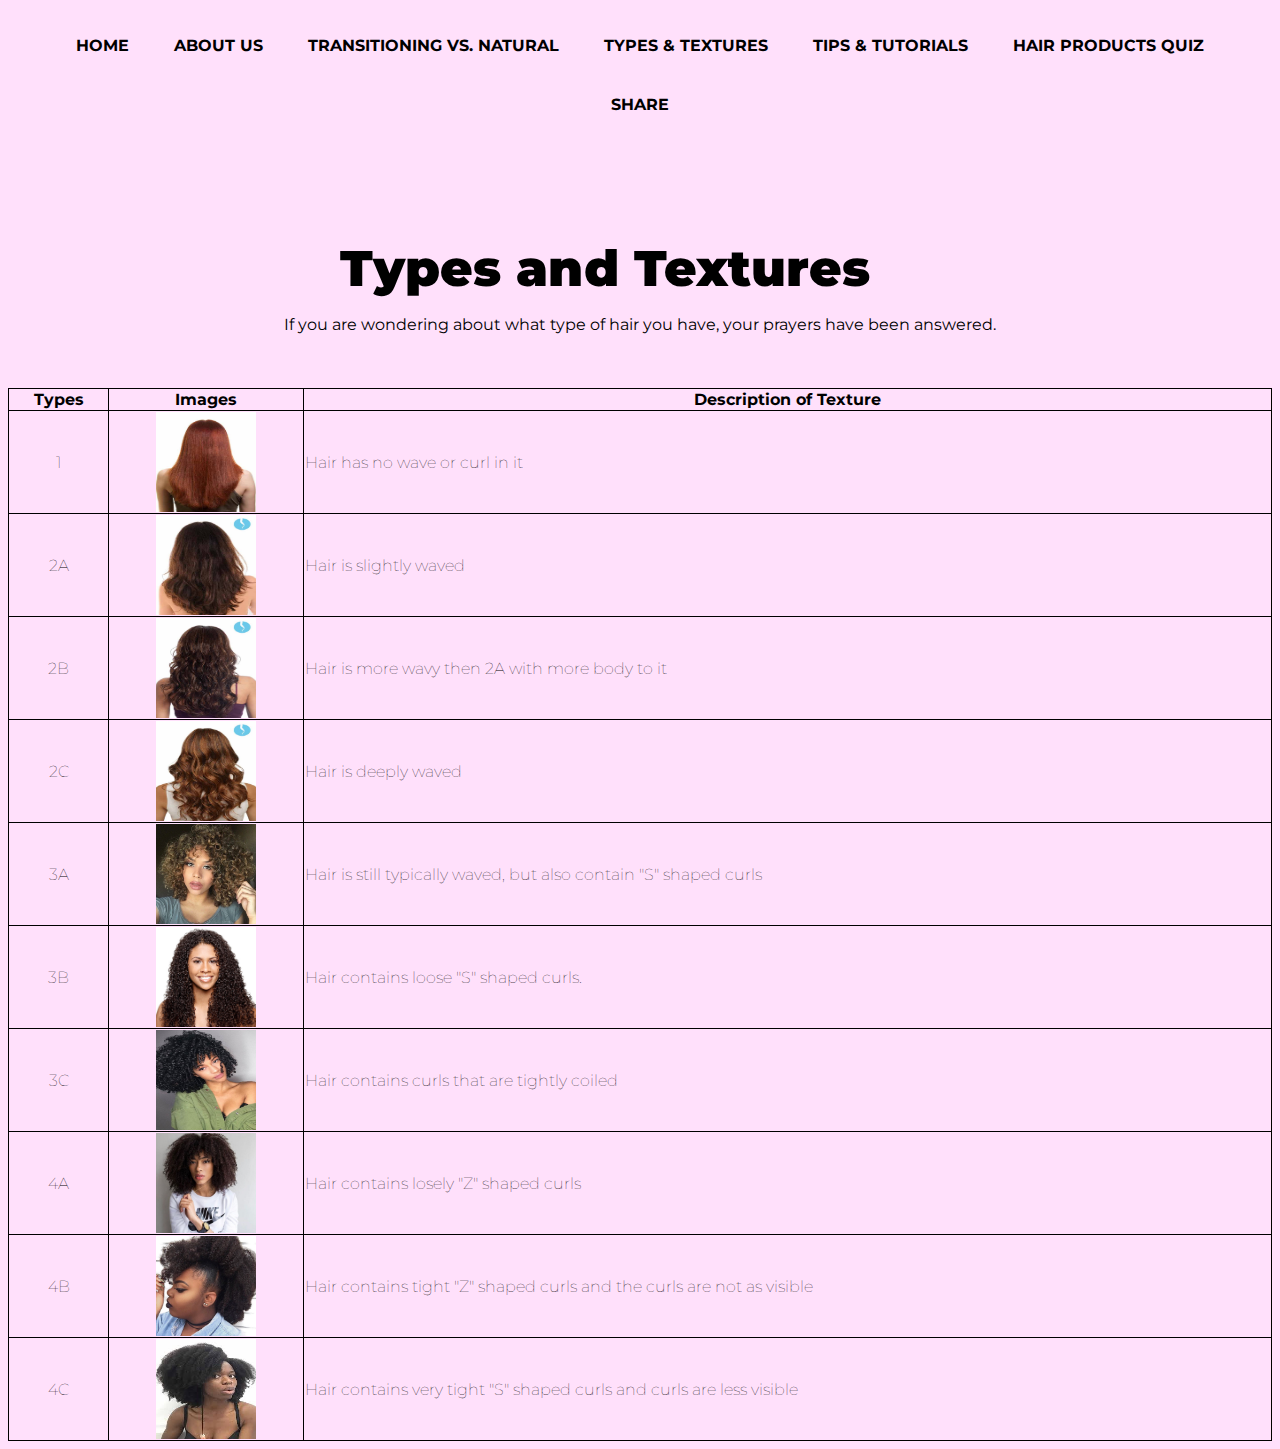
<file: 1.html>
<!DOCTYPE html>
<html>
<head>
  <link rel="stylesheet" type="text/css" href="HairForUs.css">
  <!-- This puts the tabs in the website -->
  <div class = "tabs"> <ul class = "topnav">
  </li><a href = "index.html" >HOME</a></li>
  </li><a href = "hair4you.html" >ABOUT US</a></li>
  </li><a href = "shauntihair.html" >TRANSITIONING VS. NATURAL</a></li>
  </li><a href = "1.html" >TYPES & TEXTURES</a></li>
  </li><a href = "tipsandt.html" >TIPS & TUTORIALS</a></li>
  </li><a href = "Quiz.html" >HAIR PRODUCTS QUIZ</a></li>
  </li><a href = "Share.html" >SHARE</a></li>
  </ul> </div>

      <!--Fonts-->
  <link href = "https://fonts.googleapis.com/css?family=Montserrat" rel="stylesheet">
  <title> HairForUs </title>


<style>
table, th, td {
    border: 1px solid black;
    border-collapse: collapse;
}
</style>
</head>

<script src = "HairForUs.js"> </script>

<body>

  <button onclick="topFunction()" id="myBtn" title="Go to top">Back to Top</button>

<br></br>
<br></br>
<center><h1 class="caelin"><b>Types and Textures</b> </h1></center>
</div>
<center><p>If you are wondering about what type of hair you have, your prayers have been answered.</p></center>

<br></br>
<table style="width:100%">
  <tr>
    <th>Types</th>
    <th>Images</th>
    <th>Description of Texture</th>
  </tr>
  <tr>
   <td><center> 1</center></td>
    <td> <img src="str8.jpg" alt="4c type hair" width="100" height="100" class= "center" title="https://www.curls.biz/curly-hair-type-guide.html">
      </td>
    <td>Hair has no wave or curl in it</td>
  </tr>
  <tr>
   <td><center> 2A</center></td>
    <td> <img src="2a.jpg" alt="2a hair"width="100" height="100" class= "center" title="https://www.curls.biz/curly-hair-type-guide.html"></td>
    <td>Hair is slightly waved</td>
  </tr>
  <tr>
    <td><center> 2B</center></td>
    <td><img src="2b.jpg" alt="2b hair"width="100" height="100" class= "center" title="https://www.curls.biz/curly-hair-type-guide.html"></td>
    <td>Hair is more wavy then 2A with more body to it</td>
  </tr>
  <tr>
   <td><center>2C</center></td>
    <td><img src="2c.jpg" alt="2c hair"width="100" height="100" class= "center"title="https://www.curls.biz/curly-hair-type-guide.html"></td>
    <td>Hair is deeply waved </td>
  </tr>
  <tr>
    <td> <center>3A </center></td>
    <td><img src="a3.jpg" alt="3a hair"width="100" height="100" class= "center" title="https://www.pinterest.ch/pin/419397784042169471/"></td>
    <td>Hair is still typically waved, but also contain "S" shaped curls </td>
  </tr>
  <tr>
    <td><center>3B</center></td>
    <td><img src="b3.jpg" alt="3b hair"width="100" height="100" class= "center" title="http://designessentials.com/3b-curly-with-spirals/"></td>
    <td>Hair contains loose "S" shaped curls.</td>
  </tr>
  <tr>
    <td><center>3C </center></td>
    <td><img src="c3.jpg" alt="3c hair"width="100" height="100" class= "center" title="https://www.stylecraze.com/articles/all-you-need-to-know-about-3c-hair/"></td>
    <td>Hair contains curls that are tightly coiled</td>
  </tr>
  <tr>
    <td><center>4A</center></td>
    <td><img src="a4.jpg" alt="4a hair" title="https://www.naturalhairqueen.net/4a-natural-hair/"width="100" height="100" class= "center"> </td>
    <td>Hair contains losely "Z" shaped curls</td>
  </tr>
  <tr>
    <td><center>4B</center></td>
    <td><img src="b4.jpg" alt="4a hair"width="100" height="100" class="center" title="https://www.mynaturalhairextensions.com/product/afro-kinky/"></td>
    <td>Hair contains tight "Z" shaped curls and the curls are not as visible</td>
  </tr>
  <tr>
    <td><center>4C</center></td>
    <td><img src="c4.jpg" alt="4c hair"width="100" height="100" class= "center" title="https://www.stylecraze.com/articles/all-you-need-to-know-about-4c-hair/"> </td>
    <td>Hair contains very tight "S" shaped curls and curls are less visible</td>
  </tr>
</table>

</body>
</html>
</file>
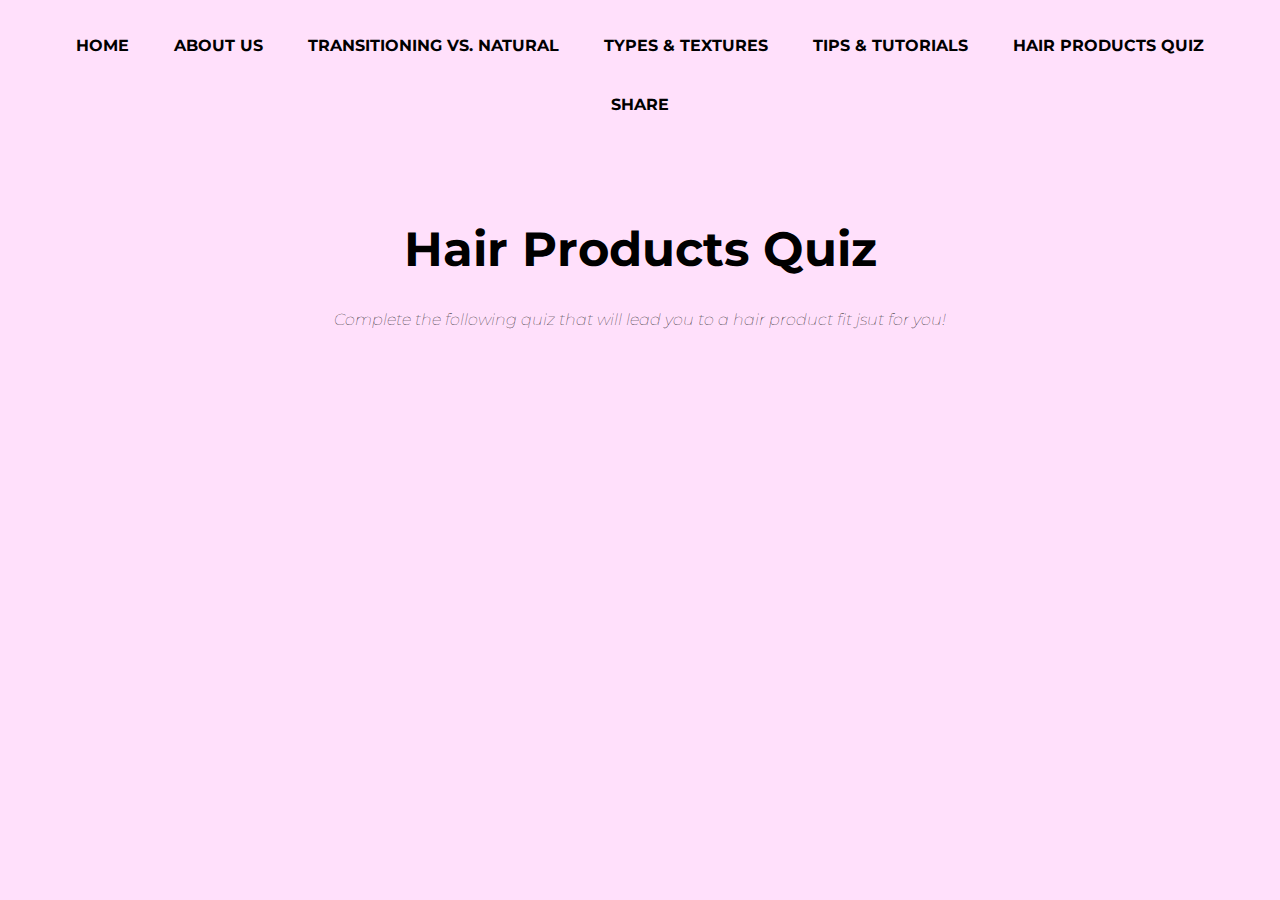
<file: Quiz.html>
<!--HTML always starts with this "HEAD" code-->
<!DOCTYPE html>
<!--Set the language to English-->
<html lang = "en">
    <head>

      <!--SLIDES-->
      <script src="HairForUs.js"></script>

      <link rel = "stylesheet" href="HairForUs.css">

      <!--Fonts-->
      <link href = "https://fonts.googleapis.com/css?family=Montserrat" rel="stylesheet">

          <!-- The Tile shows up in the tab on the browser-->
          <title> HairForUs </title>
          <!-- This puts the tabs in the website -->

          <div class = "tabs"> <ul class = "topnav">
          </li><a href = "index.html" >HOME</a></li>
          </li><a href = "hair4you.html" >ABOUT US</a></li>
          </li><a href = "shauntihair.html" >TRANSITIONING VS. NATURAL</a></li>
          </li><a href = "1.html" >TYPES & TEXTURES</a></li>
          </li><a href = "tipsandt.html" >TIPS & TUTORIALS</a></li>
          </li><a href = "Quiz.html" >HAIR PRODUCTS QUIZ</a></li>
          </li><a href = "Share.html" >SHARE</a></li>
          </ul> </div>

          <br> </br>
        <h1>Hair Products Quiz</h1>
        <h2>Complete the following quiz that will lead you to a hair product fit jsut for you!</h2>

      </head>

      <script src="HairForUs.js"> </script>

      <body>
        <button onclick="topFunction()" id="myBtn" title="Go to top">Back to Top</button>

        <br> </br>

        <script type="text/javascript">
        (function(d, s, id){
          var js,
              fjs = d.getElementsByTagName(s)[0],
              r = Math.floor(new Date().getTime() / 1000000);
          if (d.getElementById(id)) {return;}
          js = d.createElement(s); js.id = id; js.async=1;
          js.src = "https://www.opinionstage.com/assets/loader.js?" + r;
          fjs.parentNode.insertBefore(js, fjs);
        }(document, 'script', 'os-widget-jssdk'));
        </script><div class="os_widget" data-of="hairforyouorg" data-path="/hairforyouorg/hair-products-quiz" id="os-widget-464098"></div>

      </body>
      <!-- end of Body -->

      </html>
      <!-- end of document-->
</file>
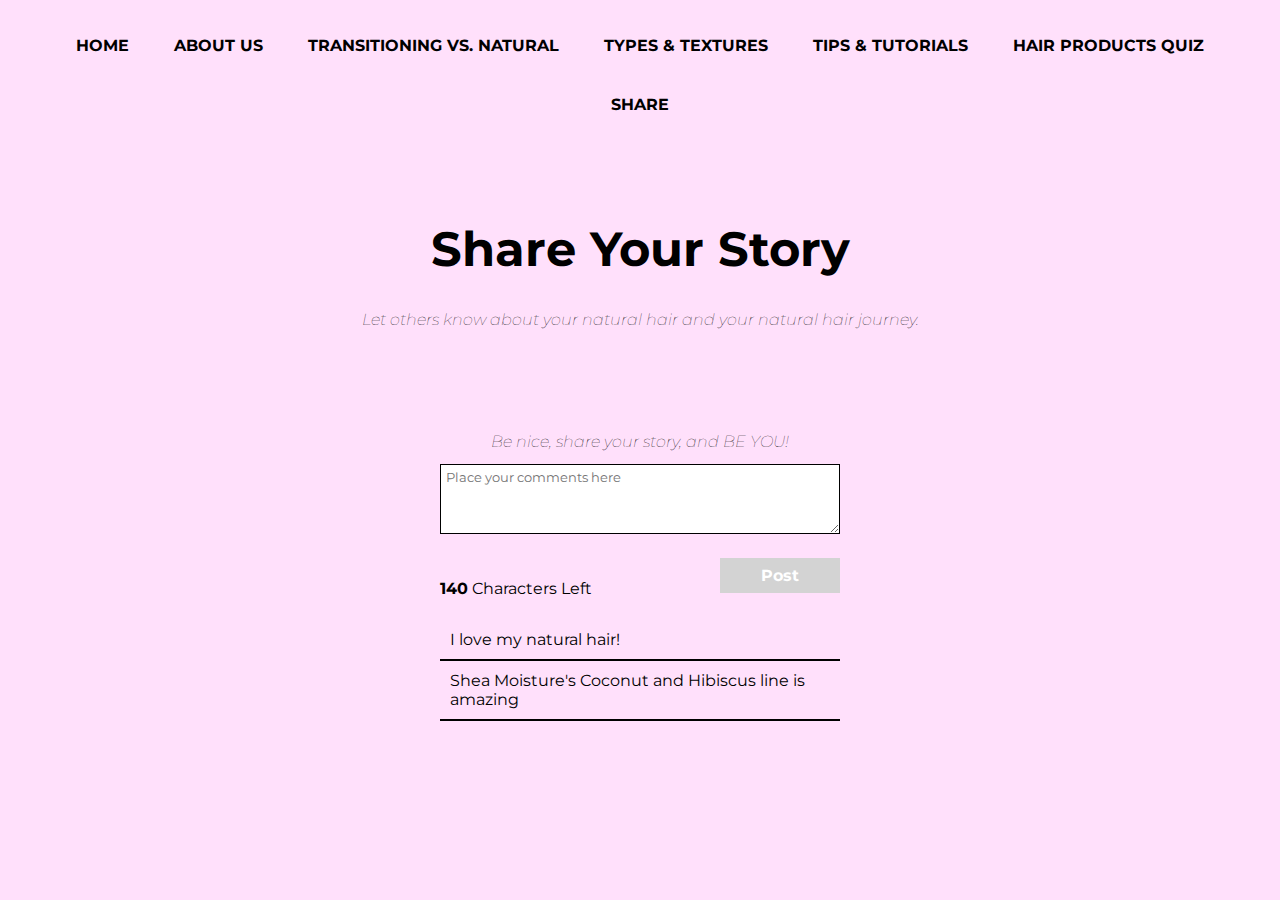
<file: Share.html>
<!--HTML always starts with this "HEAD" code-->
<!DOCTYPE html>
<!--Set the language to English-->
<html lang = "en">
    <head>

      <link href="HairForUs.css" rel="stylesheet">
		  <link href='https://fonts.googleapis.com/css?family=Open+Sans:400,600,700' rel='stylesheet' type='text/css'>

      <link rel = "stylesheet" href="HairForUs.css" type = "text/css">
      <script src="HairForUs.js"></script>

      <!--Fonts-->
      <link href = "https://fonts.googleapis.com/css?family=Montserrat" rel="stylesheet">


      <!-- The Tile shows up in the tab on the browser-->
      <title> HairForUs </title>
      <!-- This puts the tabs in the website -->

          <div id="navbar" class = "tabs"> <ul class = "topnav">
          </li><a href = "index.html" >HOME</a></li>
          </li><a href = "hair4you.html" >ABOUT US</a></li>
          </li><a href = "shauntihair.html" >TRANSITIONING VS. NATURAL</a></li>
          </li><a href = "1.html" >TYPES & TEXTURES</a></li>
          </li><a href = "tipsandt.html" >TIPS & TUTORIALS</a></li>
          </li><a href = "Quiz.html" >HAIR PRODUCTS QUIZ</a></li>
          </li><a href = "Share.html" >SHARE</a></li>
          </ul> </div>

    <body>

      <button onclick="topFunction()" id="myBtn" title="Go to top">Back to Top</button>

      <br></br>
      <h1> Share Your Story </h1>
      <h2>Let others know about your natural hair and your natural hair journey.</h2>

      <br></br>
      <br></br>
			<h2>Be nice, share your story, and BE YOU!</h2>
		<section>
			<textarea class="commentBox" placeholder="Place your comments here" type="textarea"></textarea>
			<p><span class="counter">140</span> Characters Left</p>
			<button>Post</button>
			<ul class="clearfix comments">
				<li>I love my natural hair!</li>
				<li>Shea Moisture's Coconut and Hibiscus line is amazing</li>
			</ul>
		</section>

    </body>
  <!-- end of Body -->
  <script src="https://ajax.googleapis.com/ajax/libs/jquery/1.11.3/jquery.min.js"></script>
	<script src="HairForUs.js"></script>

</html>
<!-- end of document-->
</file>
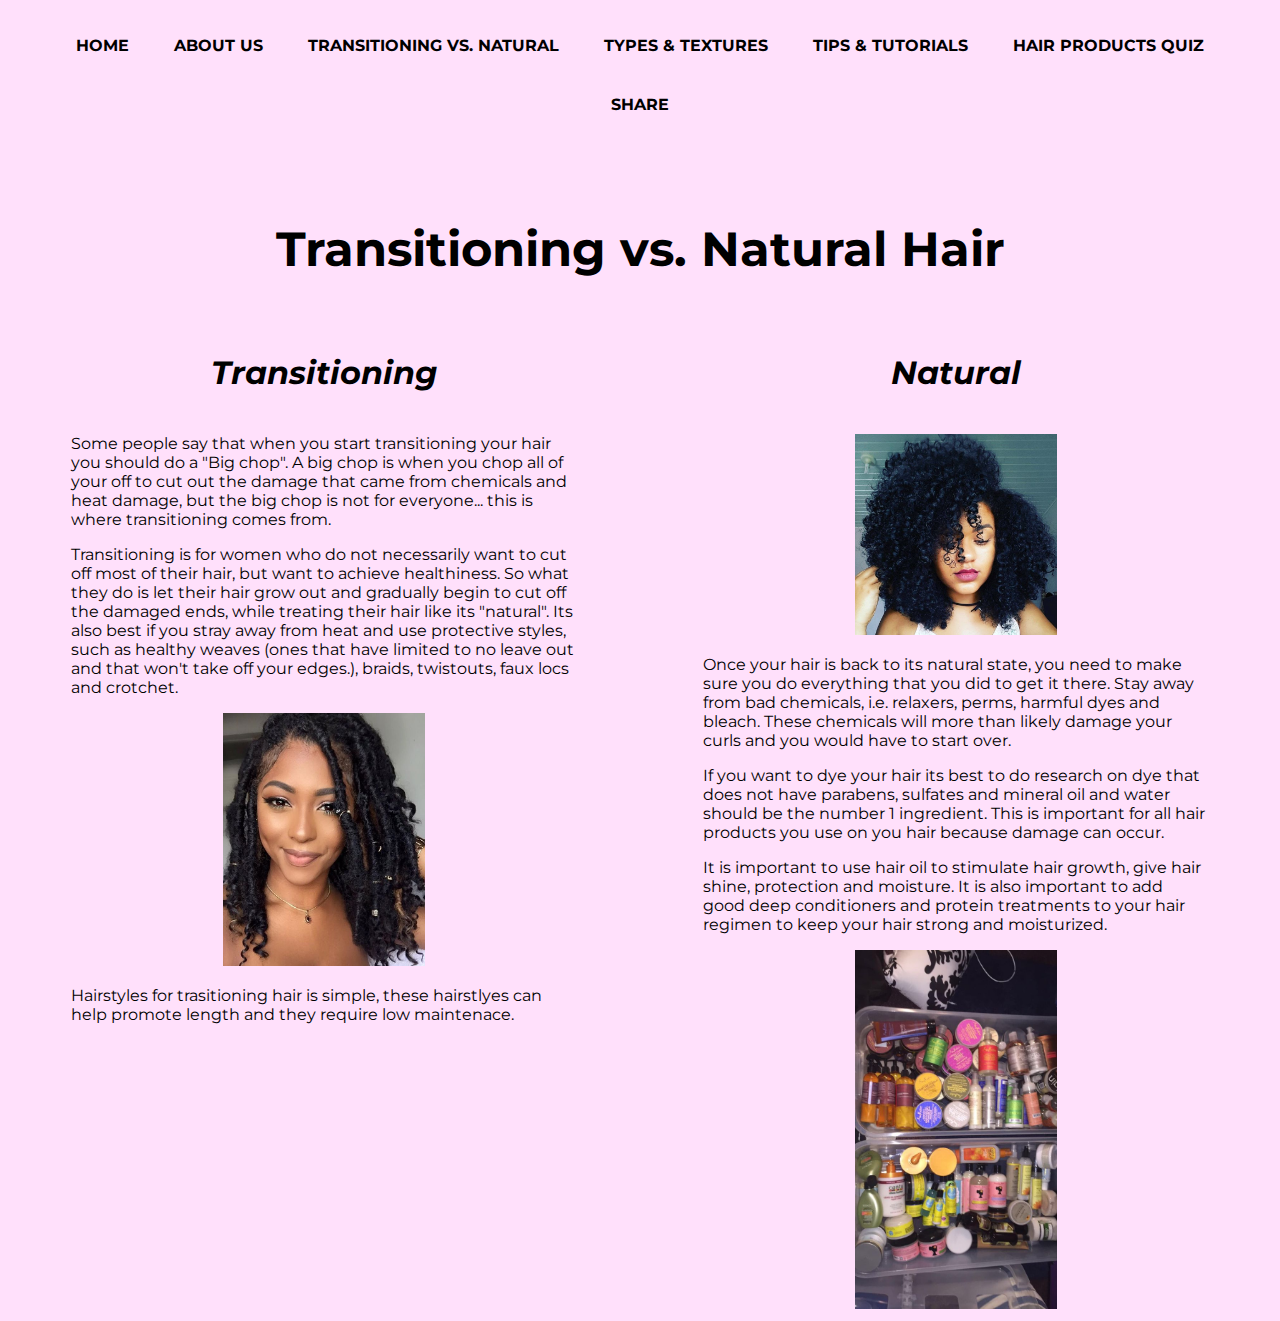
<file: shauntihair.html>
<!DOCTYPE html>

<html lang = "en">
  <head>
    <!--CSS-->
    <link rel = "stylesheet" href="HairForUs.css">


    <title>HairForUs </title>

    <div class = "tabs"> <ul class = "topnav">
    </li><a href = "index.html" >HOME</a></li>
    </li><a href = "hair4you.html" >ABOUT US</a></li>
    </li><a href = "shauntihair.html" >TRANSITIONING VS. NATURAL</a></li>
    </li><a href = "1.html" >TYPES & TEXTURES</a></li>
    </li><a href = "tipsandt.html" >TIPS & TUTORIALS</a></li>
    </li><a href = "Quiz.html" >HAIR PRODUCTS QUIZ</a></li>
    </li><a href = "Share.html" >SHARE</a></li>
    </ul> </div>

    <!--Fonts-->
    <link href = "https://fonts.googleapis.com/css?family=Montserrat" rel="stylesheet">
    <link href = "https://fonts.googleapis.com/css?family=Dancing+Script:700" rel="stylesheet">
    <link href = "https://fonts.googleapis.com/css?family=Unna" rel="stylesheet">
    </head>

    <script src="HairForUs.js"> </script>
<!--Shaunti's HTML-->
    <body>

      <button onclick="topFunction()" id="myBtn" title="Go to top">Back to Top</button>

      <br> </br>
      <h1> Transitioning vs. Natural Hair </h1>

      <div class="row">
        <div class="column" style="background-color:#ffe0fb;">
          <center> <h4>Transitioning</h4> </center>
          <div></div>
          <p>
          Some people say that when you start transitioning your hair you should do a "Big chop".
          A big chop is when you chop all of your off to cut out the damage that came from
          chemicals and heat damage, but the big chop is not for everyone... this is where transitioning
          comes from.
          </p>
          <div></div>
          <p>
          Transitioning is for women who do not necessarily want to cut off most of their hair, but want to achieve healthiness.
          So what they do is let their hair grow out and gradually begin to cut off the damaged ends, while treating their
          hair like its "natural". Its also best if you stray away from heat and use protective styles, such as healthy weaves
          (ones that have limited to no leave out and that won't take off your edges.), braids, twistouts, faux locs and crotchet.
          </p>
          <div></div>
          <center> <img src="ProtectH.jpg" width="40%" height="40%" title="https://hairstylehub.com/40-faux-locs-styles/"> </center>
          <div></div>
          <p>
          Hairstyles for trasitioning hair is simple, these hairstlyes can help promote length and they require low maintenace.
          </p>

        </div>
        <div class="column" style="background-color:#ffe0fb;">
          <h4>Natural</h4>
          <p>
          <center> <img src="NaturalH.jpg" width="40%" height="40%" title="https://drawinglics.com/view/8710728/335-best-natural-hair-images-on-pinterest-hair-ideas-hair-color-lovely-curls-black-hair-information.jpg"> </center>
          </p>
            <div></div>
            <p>
            Once your hair is back to its natural state, you need to make sure you do everything that you did to get it there.
            Stay away from bad chemicals, i.e. relaxers, perms, harmful dyes and bleach. These chemicals will more than likely
            damage your curls and you would have to start over.
            </p>
            <div></div>
            <p>
            If you want to dye your hair its best to do research on dye that does not have parabens, sulfates and mineral oil and
            water should be the number 1 ingredient. This is important for all hair products you use on you hair because damage can occur.
            </p>
            <div></div>
            <p>
            It is important to use hair oil to stimulate hair growth, give hair shine, protection and moisture. It is also important to add good deep
            conditioners and protein treatments to your hair regimen to keep your hair strong and moisturized.
            </p>
            <div></div>
            <center> <img src="ProductH23.jpg" width="40%" height="50%" title="https://i.pinimg.com/originals/e6/1f/e3/e61fe3ecd5f957ec7a8c616168afec40.jpg"> </center>

      </body>
      </html>
</file>
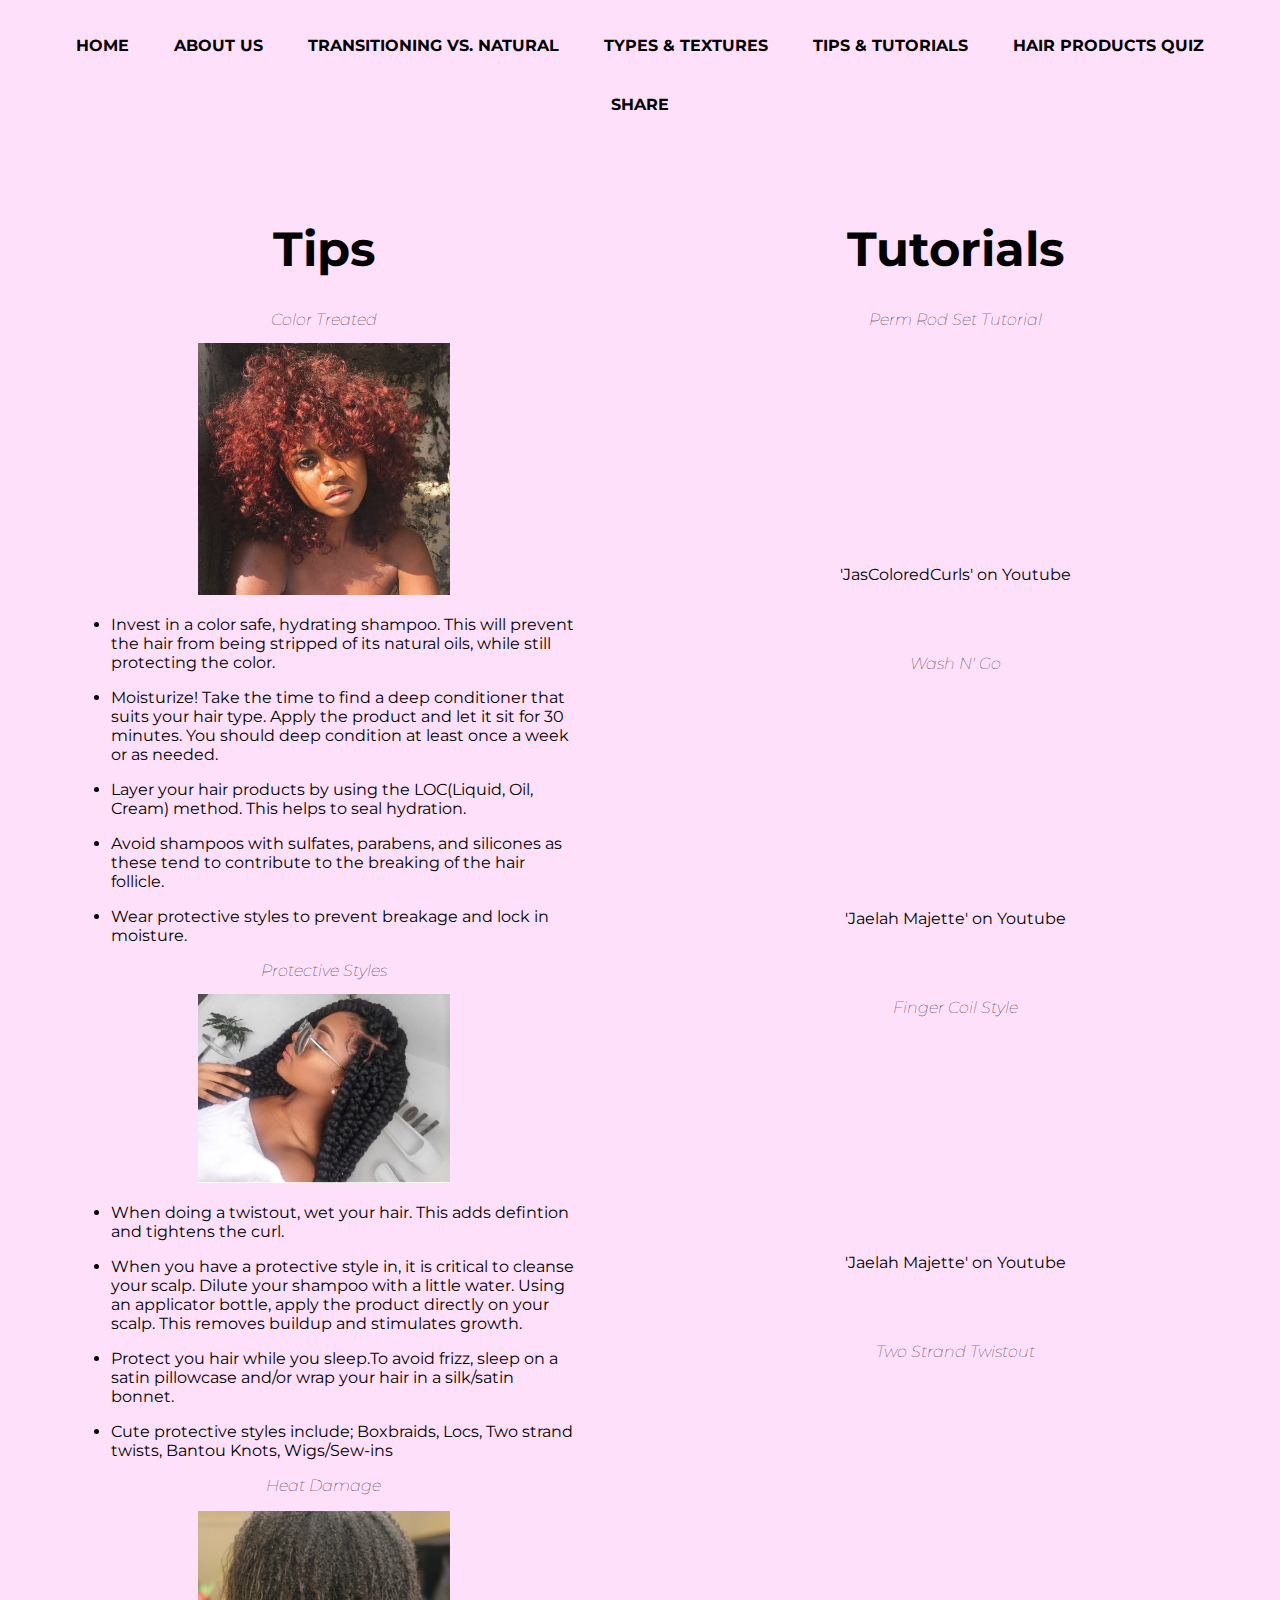
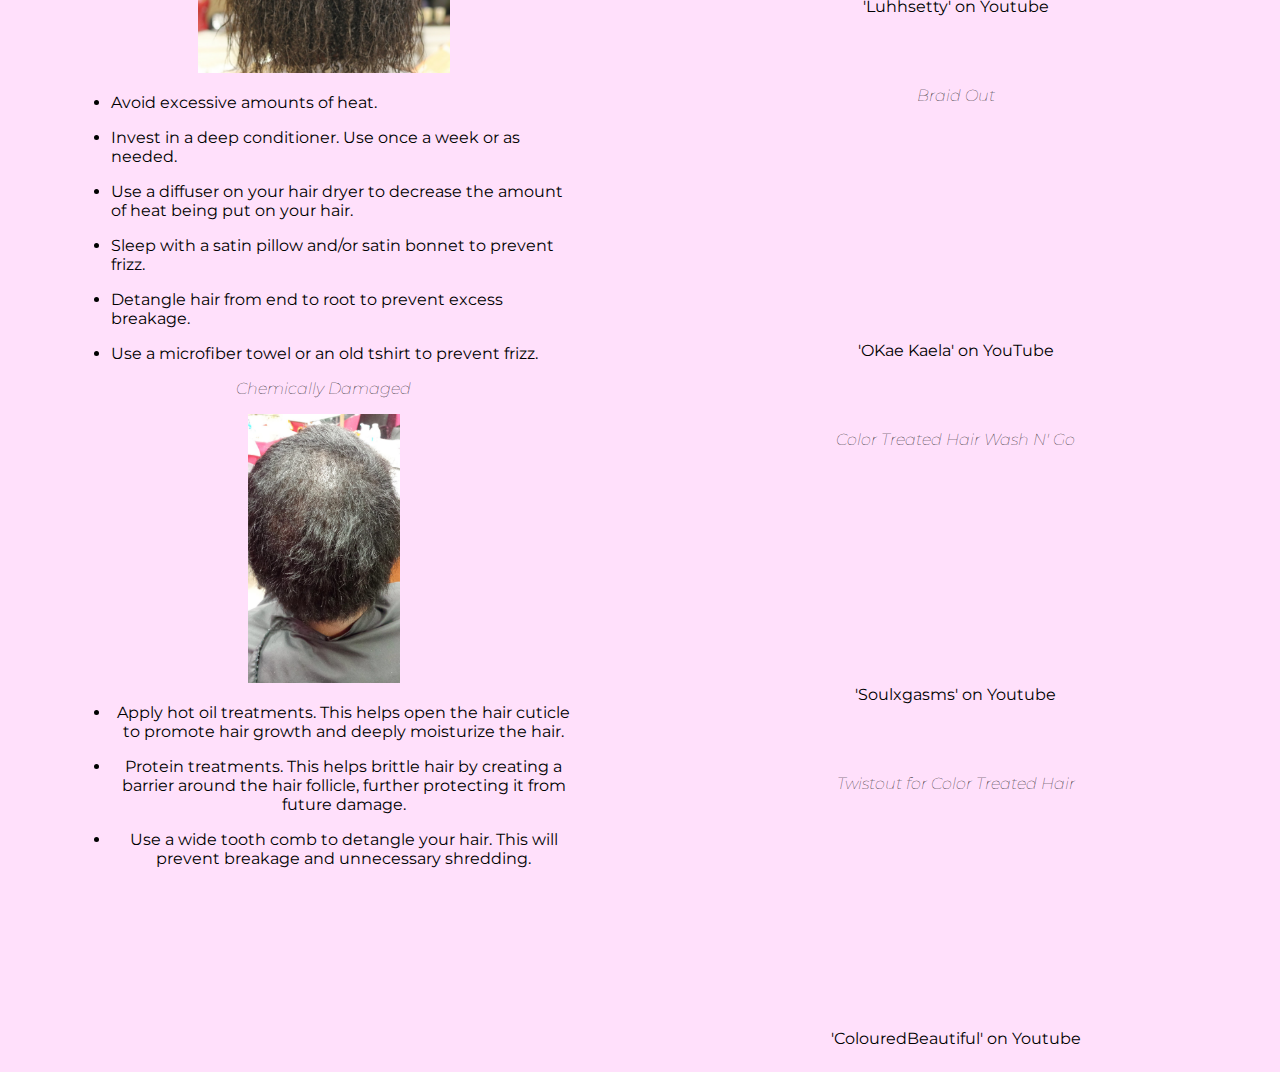
<file: tipsandt.html>
<!DOCTYPE html>

<html lang = "en">
  <head>
  <link rel="stylesheet" type="text/css" href="HairForUs.css">

<title>HairForUs</title>


<div class = "tabs"> <ul class = "topnav">
</li><a href = "index.html" >HOME</a></li>
</li><a href = "hair4you.html" >ABOUT US</a></li>
</li><a href = "shauntihair.html" >TRANSITIONING VS. NATURAL</a></li>
</li><a href = "1.html" >TYPES & TEXTURES</a></li>
</li><a href = "tipsandt.html" >TIPS & TUTORIALS</a></li>
</li><a href = "Quiz.html" >HAIR PRODUCTS QUIZ</a></li>
</li><a href = "Share.html" >SHARE</a></li>
</ul> </div>

<link href = "https://fonts.googleapis.com/css?family=Montserrat" rel="stylesheet">



    </head>


    <script src="HairForUs.js"> </script>


    <body>

      <button onclick="topFunction()" id="myBtn" title="Go to top">Back to Top</button>

      <div class="row">
        <div class="columnT">
          <br> </br>
          <h1>Tips</h1>
          <p>
            <div>
            </div>
            <center> <h2> Color Treated </h2> </center>
              <center> <img src="colorhair.jpeg" width="50%" height="50%" title="http://africanamericanhairstyling.com/hilarious-burgundy-hair-color-ideas/"> </center>
              <p>
            <ul>
      <li>Invest in a color safe, hydrating shampoo. This will prevent the hair from being stripped of its natural oils, while still protecting the color. </li>
      <p>
      </p>
      <li>Moisturize! Take the time to find a deep conditioner that suits your hair type. Apply the product and let it sit for 30 minutes. You should deep condition at least once a week or as needed.</li>
      <p>
      </p>
      <li>Layer your hair products by using the LOC(Liquid, Oil, Cream) method. This helps to seal hydration.</li>
      <p>
      </p>
      <li>Avoid shampoos with sulfates, parabens, and silicones as these tend to contribute to the breaking of the hair follicle. </li>
      <p>
      </p>
      <li>Wear protective styles to prevent breakage and lock in moisture.</li>
      <p>
      </p>
    </ul>

    <p>
    </p>
          <center> <h2> Protective Styles </h2> </center>
          <div>
          </div>
        <center>  <img src="boxbraids.jpeg" width="50%" height="50%" title="http://www.leapsummerprogram.org/jumbo-braid-hairstyles/jumbo-braid-hairstyles-jumbo-box-braids-amazing-long-term-protective-style/"> </center>

          <ul>
        <li>When doing a twistout, wet your hair. This adds defintion and tightens the curl.</li>
        <p>
        </p>
        <li>When you have a protective style in, it is critical to cleanse your scalp. Dilute your shampoo with a little water. Using an applicator bottle, apply the product directly on your scalp. This removes buildup and stimulates growth.</li>
        <p>
        </p>
        <li>Protect you hair while you sleep.To avoid frizz, sleep on a satin pillowcase and/or wrap your hair in a silk/satin bonnet. </li>
        <p>
        </p>
        <li>Cute protective styles include; Boxbraids, Locs, Two strand twists,
          Bantou Knots, Wigs/Sew-ins</li>

          </ul>
          <p>
          </p>

          <center> <h2> Heat Damage </h2> </center>
          <p>
          </p>
        <center>  <img src="heatdamage.png" width="50%" height="50%" title="http://adaybyjay.com/washing-transitioning-hair/">  </center>
          <ul>
            <li>Avoid excessive amounts of heat.</li>
            <p>
            </p>
            <li>Invest in a deep conditioner. Use once a week or as needed. </li>
            <p>
            </p>
            <li>Use a diffuser on your hair dryer to decrease the amount of heat being put on your hair.</li>
            <p>
            </p>
            <li>Sleep with a satin pillow and/or satin bonnet to prevent frizz.</li>
            <p>
            </p>
            <li>Detangle hair from end to root to prevent excess breakage.</li>
            <p>
            </p>
            <li>Use a microfiber towel or an old tshirt to prevent frizz.</li>
            <p>
            </p>
          </ul>
          <p>
          </p>


            <center> <h2> Chemically Damaged </h2> </center>
            <p>
            </P>
            <center> <img src="chemhair.jpeg" width="30%" height="10%" title="http://www.latoyajonesblog.com/2014/03/can-relaxers-damage-your-hair.html"> <center>
            <ul>
            <p>
            </P>
            <li>Apply hot oil treatments. This helps open the hair cuticle to promote hair growth and deeply moisturize the hair.</li>
            <p>
            </p>
            <li>Protein treatments. This helps brittle hair by creating a barrier around the hair follicle, further protecting it from future damage.</li>
            <p>
            </p>
            <li>Use a wide tooth comb to detangle your hair. This will prevent breakage and unnecessary shredding.</li>
          </ul>









          </p>
        </div>
        <div class="columnT" style="background-color:#ffe0fb;">
          <br> </br>
          <h1>Tutorials </h1>
          <div>
          </div>
          <p> <center> <h2> Perm Rod Set Tutorial </h2> </center> </p>
        <center>  <iframe width="300" height="200" src="https://www.youtube.com/embed/PE6CPcab8oE" frameborder="0" allow="autoplay; encrypted-media" allowfullscreen></iframe> </center>

        <center>  <p>'JasColoredCurls' on Youtube </p> </center>
          <br>
        </br>

          <p> <center> <h2> Wash N' Go </h2> </center> </p>

          <center> <iframe width="300" height="200" src="https://www.youtube.com/embed/aHZfl_UwCZ4" frameborder="0" allow="autoplay; encrypted-media" allowfullscreen></iframe> </center>
          <div>
          </div>
      <center>   <p>'Jaelah Majette' on Youtube </p> </center>
      <br>
    </br>
  <h2>  <p> <center> Finger Coil Style </center> </p> </h2>
    <center> <iframe width="300" height="200" src="https://www.youtube.com/embed/2e4NyYx-XMQ" frameborder="0" allow="autoplay; encrypted-media" allowfullscreen></iframe> </center>
    <center> <p>'Jaelah Majette' on Youtube </p> </center>
    <br>
  </br>
<p> <center> <h2>Two Strand Twistout</h2> </center> </p>
<center> <iframe width="300" height="200" src="https://www.youtube.com/embed/r-YdbrENpnU" frameborder="0" allow="autoplay; encrypted-media" allowfullscreen></iframe> </center>
<center> <p>'Luhhsetty' on Youtube </p> </center>
<br>
</br>
<h2> <p> <center> Braid Out </center> </p> </h2>
<center> <iframe width="300" height="200" src="https://www.youtube.com/embed/5JbFxEycJgg" frameborder="0" allow="autoplay; encrypted-media" allowfullscreen></iframe> </center>
<center> <p>'OKae Kaela' on YouTube</p> </center>
<br>
</br>
<h2> <p><center> Color Treated Hair Wash N' Go </center> </p> </h2>
<center> <iframe width="300" height="200" src="https://www.youtube.com/embed/QMggtcxBNX4" frameborder="0" allow="autoplay; encrypted-media" allowfullscreen></iframe> </center>
<center> <p>'Soulxgasms' on Youtube </p> </center>
<br>
</br>
<h2> <p> <center> Twistout for Color Treated Hair </center> </p> </h2>
<center> <iframe width="300" height="200" src="https://www.youtube.com/embed/G9XDo5GTBXM" frameborder="0" allow="autoplay; encrypted-media" allowfullscreen></iframe> </center>
<center> <p>'ColouredBeautiful' on Youtube </p> </center>
      </body>
      </html>
</file>
<file: HairForUs.css>
body {
    background-color:#ffe0fb;
    font-family: Montserrat;
    font-weight: regular;
    font-size: 1em;
}

/* HOMEPAGE */
.footer {
    position: fixed;
    left: 0;
    bottom: 0;
    width: 100%;
    background-color: #ffe0fb;
    color: black;
    text-align: center;
    font-family: Montserrat;
    font-weight: regular;
    font-size: small;
}

/* Navigation Bar */
.topnav {
    text-align: center;
    color: black;
    font-weight: bold;
    overflow: hidden;
    padding: 0;
    text-decoration: none;
    background-color: #ffe0fb;
}

.topnav a {
    padding: 20px;
    font-size: medium;
    color: black;
    font-weight: bold;
    font-family: Montserrat;
    display:inline-block;
    text-decoration: none;
}

.topnav a:hover {
    background-color:black;
    color: white;
    text-decoration: none;
}

#myBtn {
    display: none; /* Hidden by default */
    position: fixed; /* Fixed/sticky position */
    bottom: 20px; /* Place the button at the bottom of the page */
    right: 30px; /* Place the button 30px from the right */
    z-index: 99; /* Make sure it does not overlap */
    border: none; /* Remove borders */
    outline: none; /* Remove outline */
    background-color: black; /* Set a background color */
    color: white; /* Text color */
    cursor: pointer; /* Add a mouse pointer on hover */
    padding: 15px; /* Some padding */
    border-radius: 0px; /* Rounded corners */
    font-size: 15px; /* Increase font size */
}

#myBtn:hover {
    background-color: white; /* Add a dark-grey background on hover */
    color: black; /* Text color */
}

/* ABOUT US */
* {box-sizing: border-box}

/* Container needed to position the overlay. Adjust the width as needed */
.container1 {
  position: absolute;
  width: 100%;
  max-width: 500px;
}

/* Make the image to responsive */
.image {
  display: block;
  width: 100%;
}

/* The overlay effect - lays on top of the container and over the image */
.overlay {
  position: absolute;
  bottom: 0;
  background: white; /* Black see-through */
  color: #ffffff;
  width: 100%;
  transition: .5s ease;
  opacity:0;
  color: black;
  font-size: 15px;
  padding: 31px;
  text-align: center;
}

/* When you mouse over the container, fade in the overlay title */
.container1:hover .overlay {
  opacity: 5;
}

.name {
  font-weight: regular;
  font-size: 15px;
  text-align: justify;
  padding-left: 200px;
  padding-right: 200px;
  float: right;
}

.video {
  padding-right: 100px;
  float: left;
}

/* TRANSITIONING VS. NATURAL */
.column {
    float: left;
    width:40%;
    background-color:#ffe0fb;
    -webkit-column-gap: 2%;
    -moz-column-gap: 2%;
    column-gap: 2%;
    margin-left: 5%;
    margin-right: 5%;
}

.row:after {
    content: "";
    display: table;
    clear: both;
  }

  /* TYPES & TEXTURES */
.columnC {
    float: left;
    background-color:#ffe0fb;
}

.row:after {
    content: "";
    display: table;
    clear: both;
}

.center {
    display: block;
    margin-left: auto;
    margin-right: auto;
}

h5 {
  font-weight: lighter;
  font-style: italic;
}

td {
  font-weight: lighter;
}

.caelin {
  margin-top: 12px;
  margin-bottom: 12px;
  margin-right: 150px;
  margin-left: 80px;
  font-size: 50px;
}


/* TIPS & TUTORIALS */
.columnT {
  float: left;
  width:40%;
  background-color:#ffe0fb;
  -webkit-column-gap: 2%;
  -moz-column-gap: 2%;
  column-gap: 2%;
  margin-left: 5%;
  margin-right: 5%;
}

.row:after {
    content: "";
    display: table;
    clear: both;
  }

  /* HAIR PRODUCTS QUIZ*/
  h1 {
    font-family: Montserrat;
    font-weight: bolder;
    font-size: 3em;
    color: black;
    text-align: center;
  }

  h2 {
    font-family: Montserrat;
    font-weight: lighter;
    font-style: italic;
    font-size: 1em;
    color: black;
    text-align: center;
  }

  h4 {
    font-family: Montserrat;
    font-weight: regular;
    font-style: italic;
    font-size: 2em;
    color: black;
    text-align: center;
  }

  /* SHARE */
  .button {
    background-color: white;
    color: black;
  }

  .clear {
    background-color: white;
    color: black;
  }

  .clearfix {
	clear: both;
}

textarea, li, button {
	margin: 0;
	padding: 0;
	color: #000;
	font-size: 1em;
	font-weight: 400;
	font-family: Montserrat;
}

header {
	min-height: 100px;
}

header h1 {
	font-size: 150%;
	font-weight: 600;
	line-height: 400%;
	text-align: center;
}

section {
	width: 400px;
	margin: 0 auto;
}

section textarea {
	width: 100%;
	height: 70px;
	padding: 5px;
	outline: none;
	font-size: 80%;
	resize: vertical;
	margin-bottom: 20px;
	border: 1px solid black;
}

section p {
	float: left;
	line-height: 30px;
}

section span {
	font-weight: bold;
}

section button {
	border: 0;
	width:	30%;
	color: white;
	height: 35px;
	float: right;
	outline: none;
	cursor: pointer;
	font-weight: 700;
	background-color: black;
}

section button:hover {
	background-color: white;
  color: black;
}

section button:disabled {
	background-color: #d3d3d3 ;
}

section ul {
	margin-top: 60px;
	list-style: none;
	padding-left: 0px;
}

section ul li {
	padding: 10px 10px;
  word-wrap: break-word;
  border-bottom: 2px solid black;
}

section ul li:hover {
	border-bottom: 2px solid white;
}
</file>
